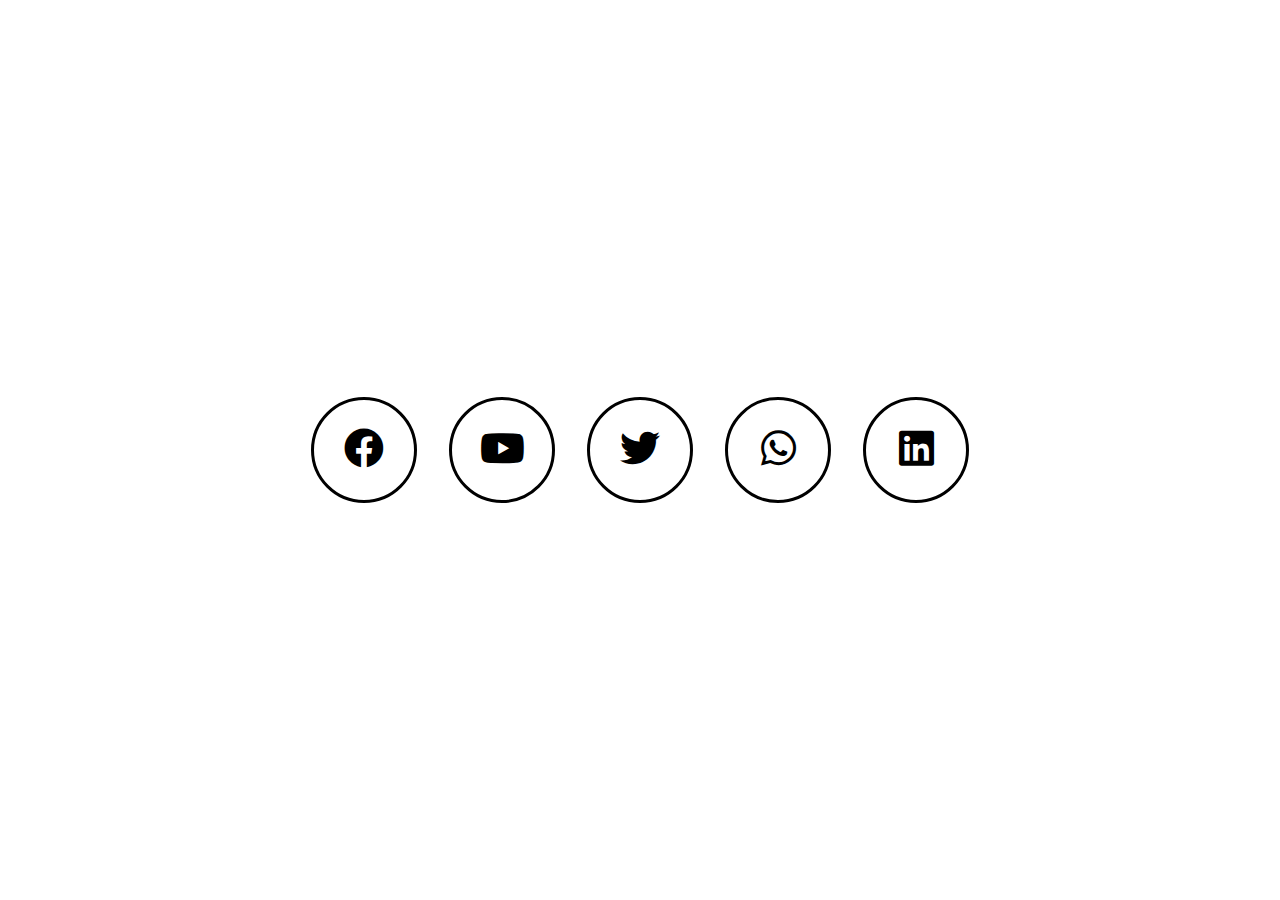
<file: Challenges/Day01 - Hover Effect On Social Media Buttons/index.html>
<!DOCTYPE html>
<html lang="pt-br">

<head>

	<meta charset="UTF-8">
	<meta http-equiv="X-UA-Compatible" content="IE=edge">
	<meta name="viewport" content="width=device-width, initial-scale=1.0">
	<meta name="author" content="Fabricio_Onofre">
	<meta name="keyword" content="CSS, 30Days, Challenge">
	<link rel="stylesheet" href="https://use.fontawesome.com/releases/v5.8.1/css/all.css">

	<title>01 - Hover Effect On Social Media Buttons</title>
	<link rel="stylesheet" type="text/css" href="style.css">

</head>

<body>

	<div class="container">

		<a id="face"><i class="fab fa-facebook"></i></a>
		<a id="youtube"><i class="fab fa-youtube"></i></a>
		<a id="twitter"><i class="fab fa-twitter"></i></a>
		<a id="whatsapp"><i class="fab fa-whatsapp"></i></a>
		<a id="linkedin"><i class="fab fa-linkedin"></i></a>

	</div>

</body>

</html>
</file>
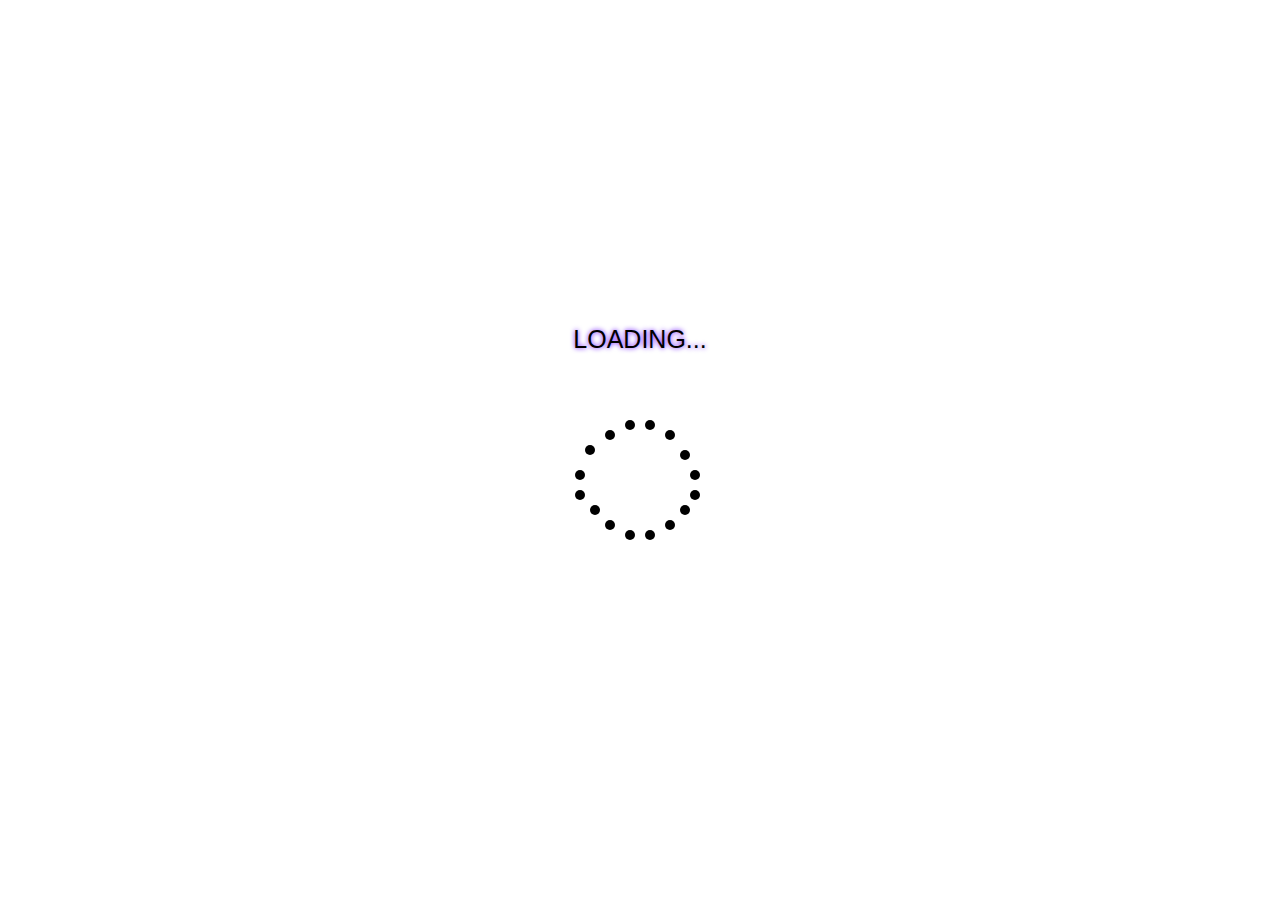
<file: Challenges/Day02 -  Animated Loader/index.html>
<!DOCTYPE html>
<html lang="pt-br">

<head>
    <meta charset="UTF-8">
    <meta http-equiv="X-UA-Compatible" content="IE=edge">
    <meta name="viewport" content="width=device-width, initial-scale=1.0">
    <meta name="author" content="Fabricio_Onofre">
    <meta name="keyword" content="CSS, 30Days, Challenge">

    <link rel="stylesheet" type="text/css" href="index.css">
    <title>02 - Animated Loader</title>
</head>

<body>
    <div class="container">
        <div class="loading">

            <div></div>
            <div></div>
            <div></div>
            <div></div>
            <div></div>
            <div></div>
            <div></div>
            <div></div>
            <div></div>
            <div></div>
            <div></div>
            <div></div>
            <div></div>
            <div></div>
            <div></div>
            <div></div>
            <p>LOADING...</p>
        </div>
    </div>
</body>

</html>
</file>
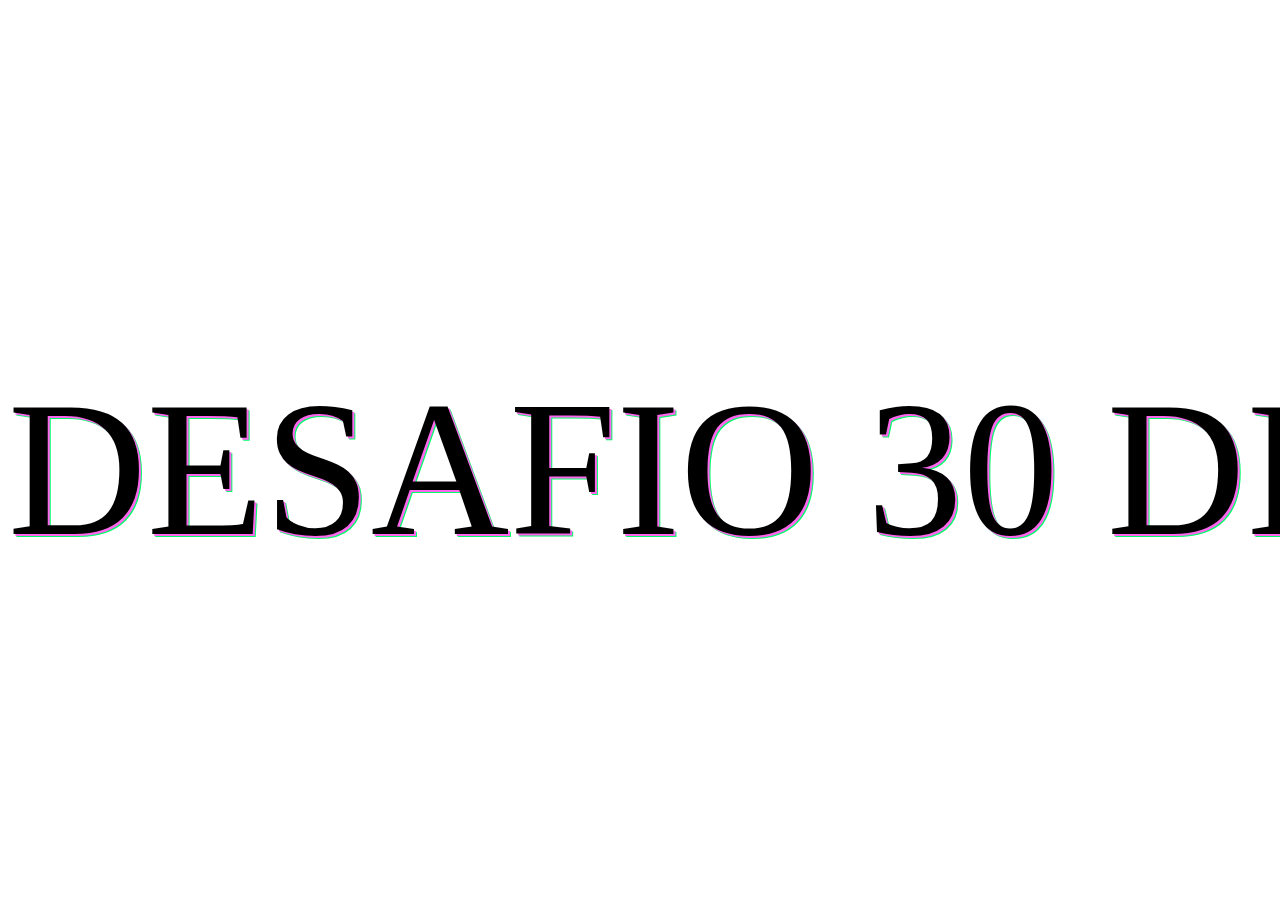
<file: Challenges/Day03 - Change color/index.html>
<!DOCTYPE html>
<html lang="pt-br">

<head>
    <meta charset="UTF-8">
    <meta http-equiv="X-UA-Compatible" content="IE=edge">
    <meta name="viewport" content="width=device-width, initial-scale=1.0">
    <meta name="author" content="Fabricio_Onofre">
    <meta name="keyword" content="CSS, 30Days, Challenge">

    <title>03 - Change color</title>
    <link rel="stylesheet" type="text/css" href="index.css" />
</head>

<body>
    <section>
        <span class="faixa">
            <span>DESAFIO</span>
            <span>30</span>
            <span>DIAS</span>
            <span>CSS</span>
            <span> - </span>
            <span>DESAFIO</span>
            <span>30</span>
            <span>DIAS</span>
            <span>CSS</span>
            <span> - </span>

        </span>
    </section>
</body>

</html>
</file>
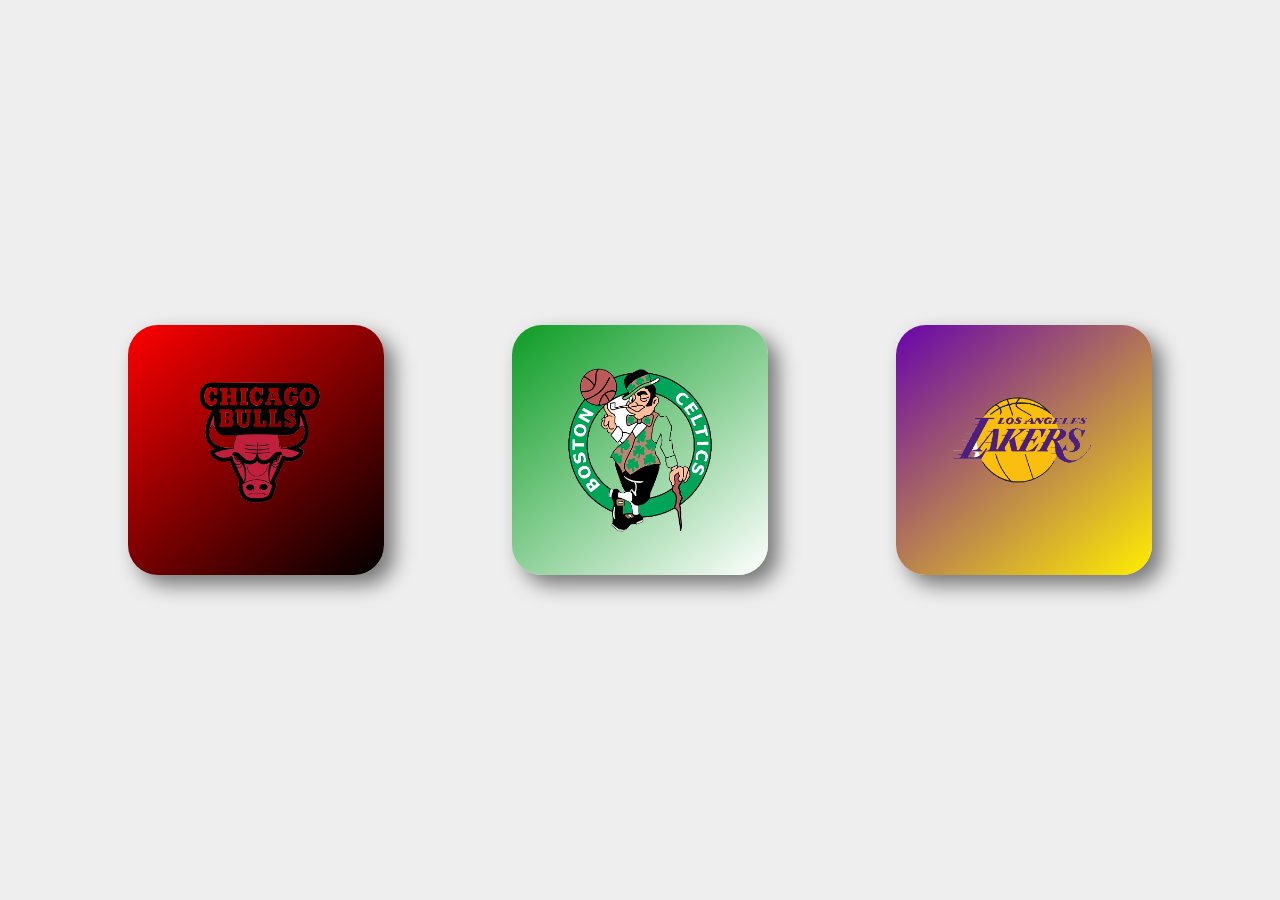
<file: Challenges/Day04 - Information Cards/index.html>
<!DOCTYPE html>
<html lang="pt-br">

<head>
    <meta charset="UTF-8">
    <meta http-equiv="X-UA-Compatible" content="IE=edge">
    <meta name="viewport" content="width=device-width, initial-scale=1.0">
    <meta name="author" content="Fabricio_Onofre">
    <meta name="keyword" content="CSS, 30Days, Challenge">

    <title>04 - Information Cards</title>
    <link rel="stylesheet" type="text/css" href="style.css" />
</head>

<body>
    <div class="container">

        <div class="card ChicagoBulls">
            <div class="description">
                <strong>Chicago Bulls</strong>
                <p>O Chicago Bulls é um time de basquete profissional americano, sediado em Chicago, Illinois. Os Bulls
                    competem na NBA como um membro da Divisão Central da Conferência Leste da liga. A equipe foi fundada
                    em 16 de janeiro de 1966 e o principal jogador foi Michael Jordan.</p>
            </div>
            <img src="../../Assets/ChicagoBulls-.png" alt="">
        </div>

        <div class="card BostonCeltics">
            <div class="description">
                <strong>Boston Celtics</strong>
                <p>O Boston Celtics é uma franquia de basquetebol filiada à National Basketball Association e situada na
                    cidade de Boston, no estado americano de Massachusetts. Fundado em 6 de junho de 1946, é uma das
                    únicas equipes que se mantém desde que foi criada.</p>
            </div>
            <img src="../../Assets/BostonCeltics.png" alt="">
        </div>

        <div class="card Lakers">
            <div class="description">
                <strong>Los Angeles Lakers</strong>
                <p>O Los Angeles Lakers é um time de basquetebol da NBA com sede em Los
                    Angeles, Califórnia. A equipe foi fundada em 1947, em Minneapolis, onde recebeu seu nome em alusão
                    ao fato do estado de Minnesota ser conhecido como "Terra dos Mil Lagos".
                </p>
            </div>
            <img src="../../Assets/Lakers.png" alt="">
        </div>

    </div>

</body>

</html>
</file>
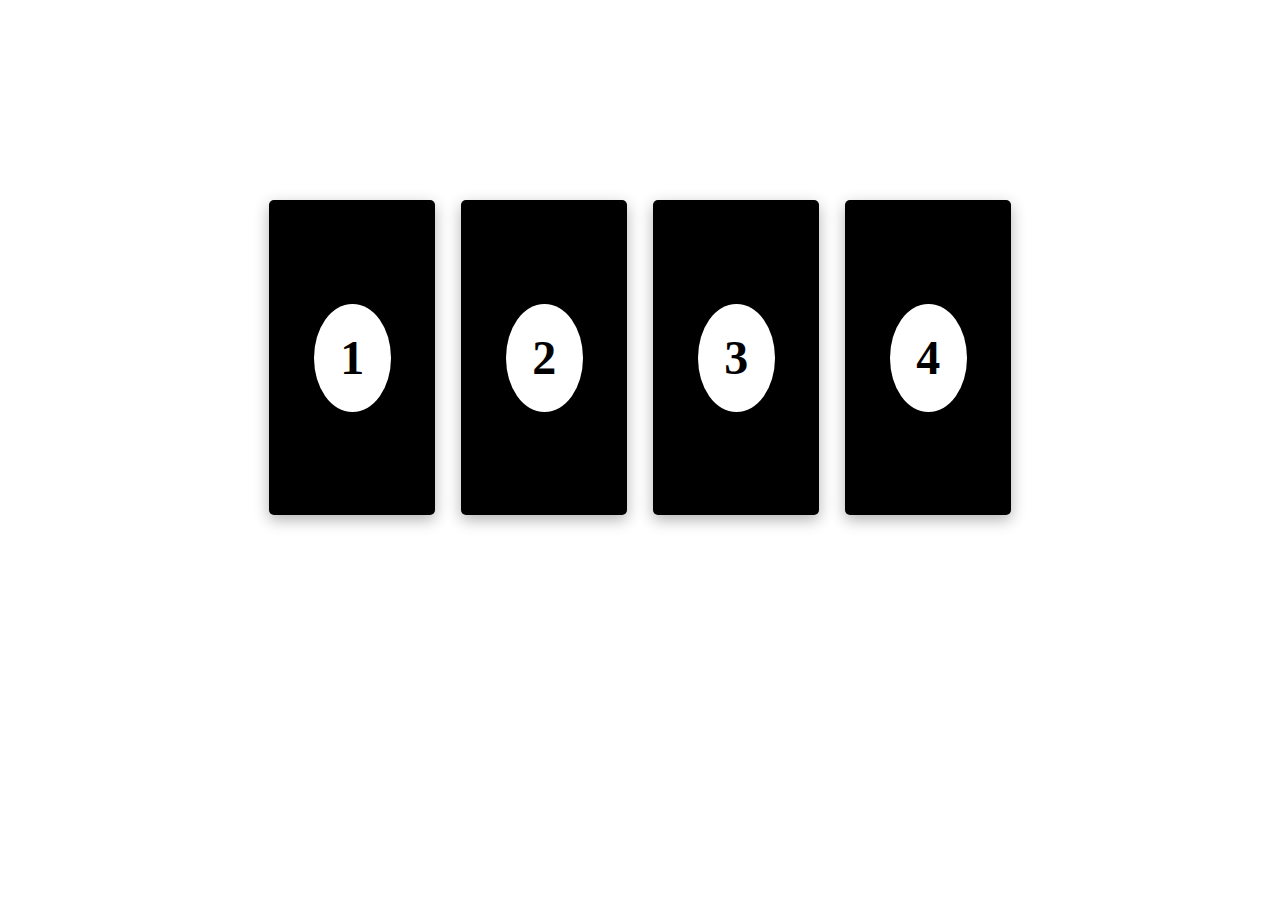
<file: Challenges/Day05 - Business Card/index.html>
<!DOCTYPE html>
<html lang="pt-br">

<head>
    <meta charset="UTF-8">
    <meta http-equiv="X-UA-Compatible" content="IE=edge">
    <meta name="viewport" content="width=device-width, initial-scale=1.0">
    <meta name="author" content="Fabricio_Onofre">
    <meta name="keyword" content="CSS, 30Days, Challenge">

    <title>05 - Business Card</title>
    <link rel="stylesheet" type="text/css" href="style.css" />
</head>

<body>
    <main>
        <div class="container">
            <div class="card">
                <h2>1</h2>
            </div>
            <div class="card">
                <h2>2</h2>
            </div>
            <div class="card">
                <h2>3</h2>
            </div>
            <div class="card">
                <h2>4</h2>
            </div>
        </div>
    </main>
</body>

</html>
</file>
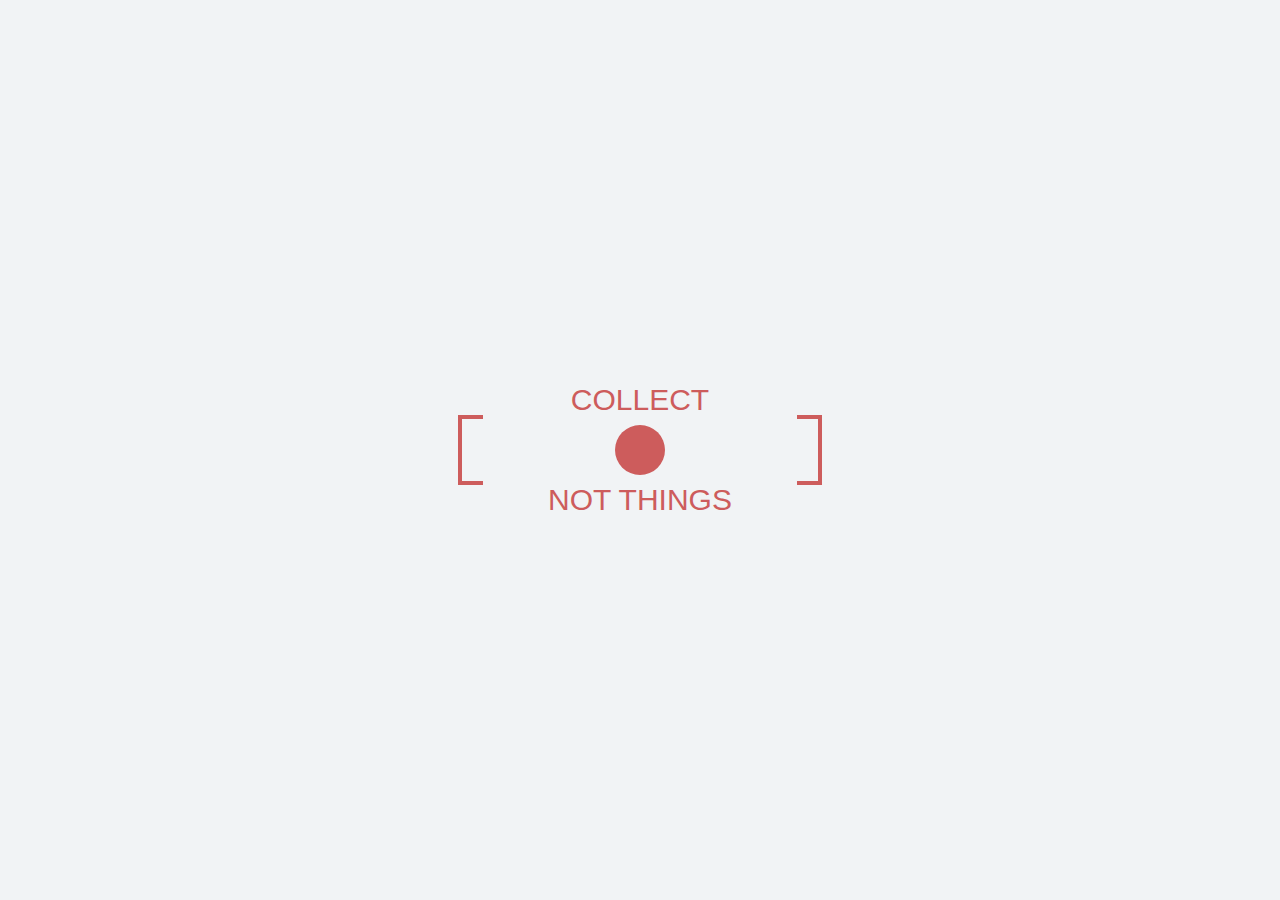
<file: Challenges/Day07 - Text animation/index.html>
<!DOCTYPE html>
<html lang="pt-br">

<head>
    <meta charset="UTF-8">
    <meta http-equiv="X-UA-Compatible" content="IE=edge">
    <meta name="viewport" content="width=device-width, initial-scale=1.0">
    <meta name="author" content="Fabricio_Onofre">
    <meta name="keyword" content="CSS, 30Days, Challenge">
  

    <title>07 -  Text animation</title>
    <link rel="stylesheet" type="text/css" href="style.css" />
</head>


<body>

    
  
    <div class="container">
      <div class="circle"></div>
      <div class="line left"></div>
      <div class="line right"></div>
      <div class="small top">collect</div>
      <div class="middle">
        <div class="bracket left"></div>
        <div class="big">moments</div>
        <div class="bracket right"></div>
      </div>
      <div class="small bottom">not things</div>
     
    </div>
  
  
  </body>

</html>
</file>
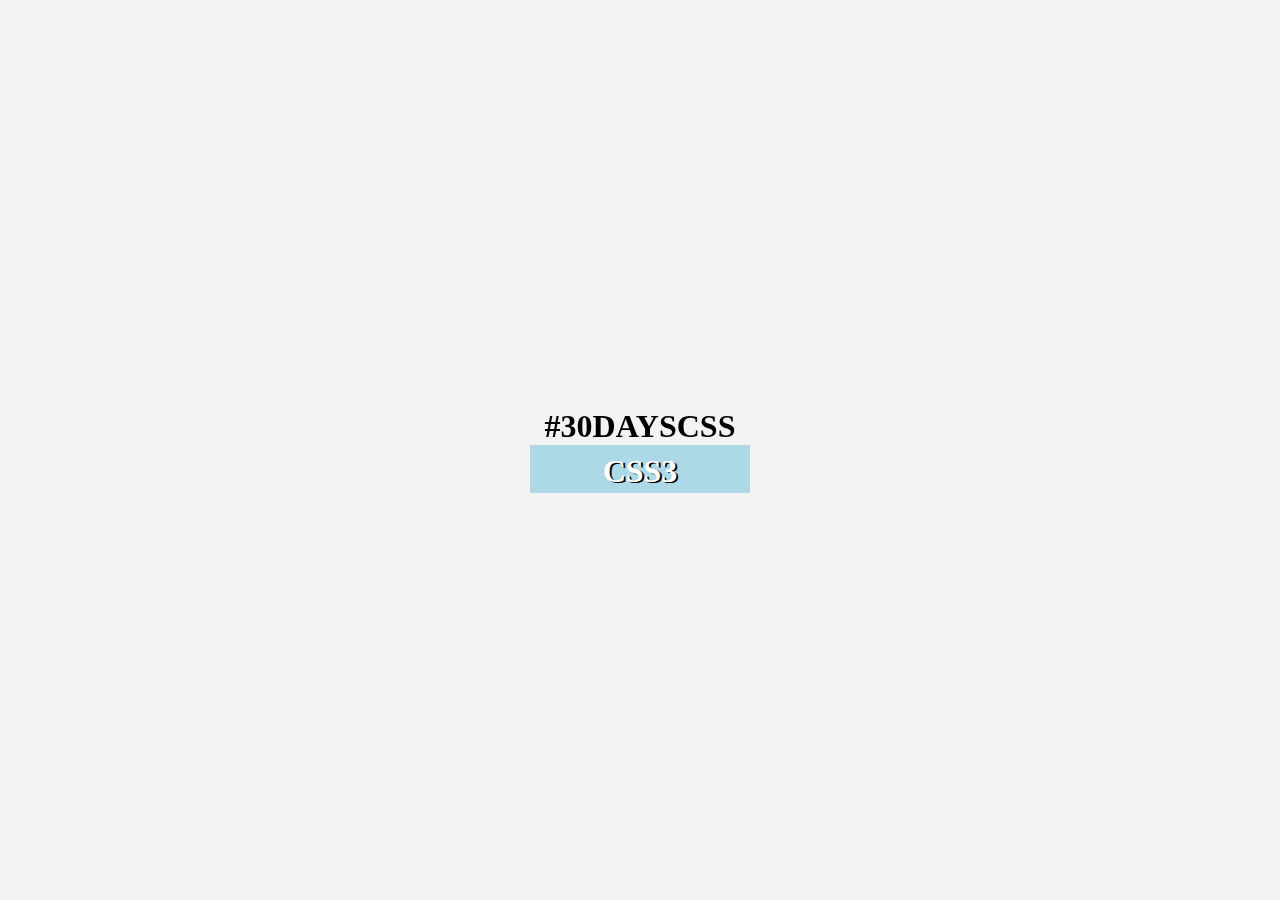
<file: Challenges/Day09 - Flipping Text/index.html>
<!DOCTYPE html>
<html lang="pt-br">

<head>
  <meta charset="UTF-8">
  <meta http-equiv="X-UA-Compatible" content="IE=edge">
  <meta name="viewport" content="width=device-width, initial-scale=1.0">
  <meta name="author" content="Fabricio_Onofre">
  <meta name="keyword" content="CSS, 30Days, Challenge">


  <title>09 - Flipping Text</title>
  <link rel="stylesheet" type="text/css" href="style.css" />
</head>


<body>
  <div class="container">
    <p>#30DaysCSS</p>
    <div id="flip">
      <div>
        <p class="word1">CSS3</p>
        <p class="word2">HTML5</p>
        <p class="word3">Challenge</p>
        <p class="word4">Front-end</p>
      </div>
    </div>
  </div>

</body>

</html>
</file>
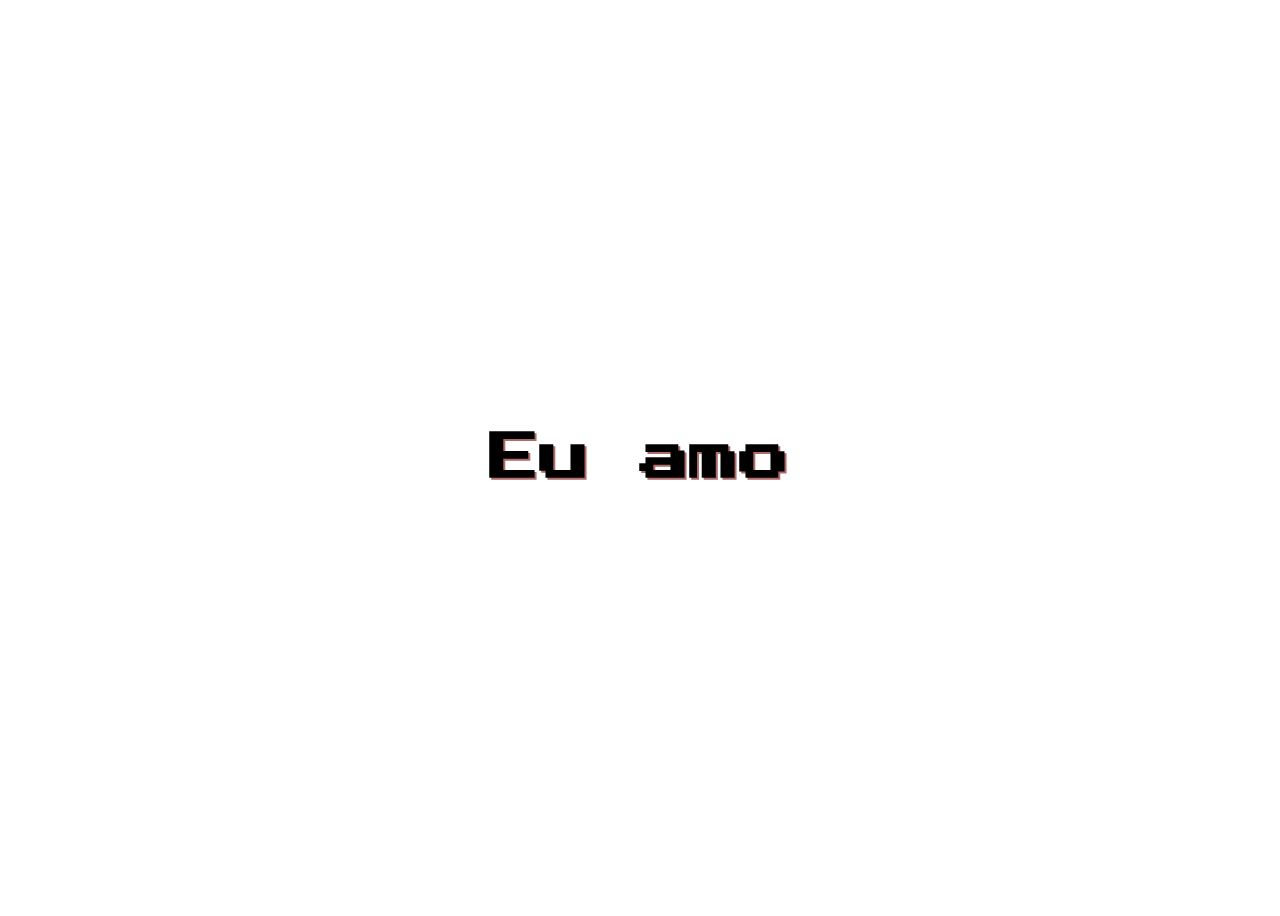
<file: Challenges/Day10 - Text Animation Alternating/index.html>
<!DOCTYPE html>
<html lang="pt-br">

<head>
  <meta charset="UTF-8">
  <meta http-equiv="X-UA-Compatible" content="IE=edge">
  <meta name="viewport" content="width=device-width, initial-scale=1.0">
  <meta name="author" content="Fabricio_Onofre">
  <meta name="keyword" content="CSS, 30Days, Challenge">

  <link rel="stylesheet" href="style.css">
  <link href="https://fonts.googleapis.com/css2?family=Press+Start+2P&display=swap" rel="stylesheet">

  <title>10 - Text Animation Alternating</title>

</head>

<body>
  <main>
    <h1>Eu amo <span></span></h1>
    <main>
</body>

</html>
</file>
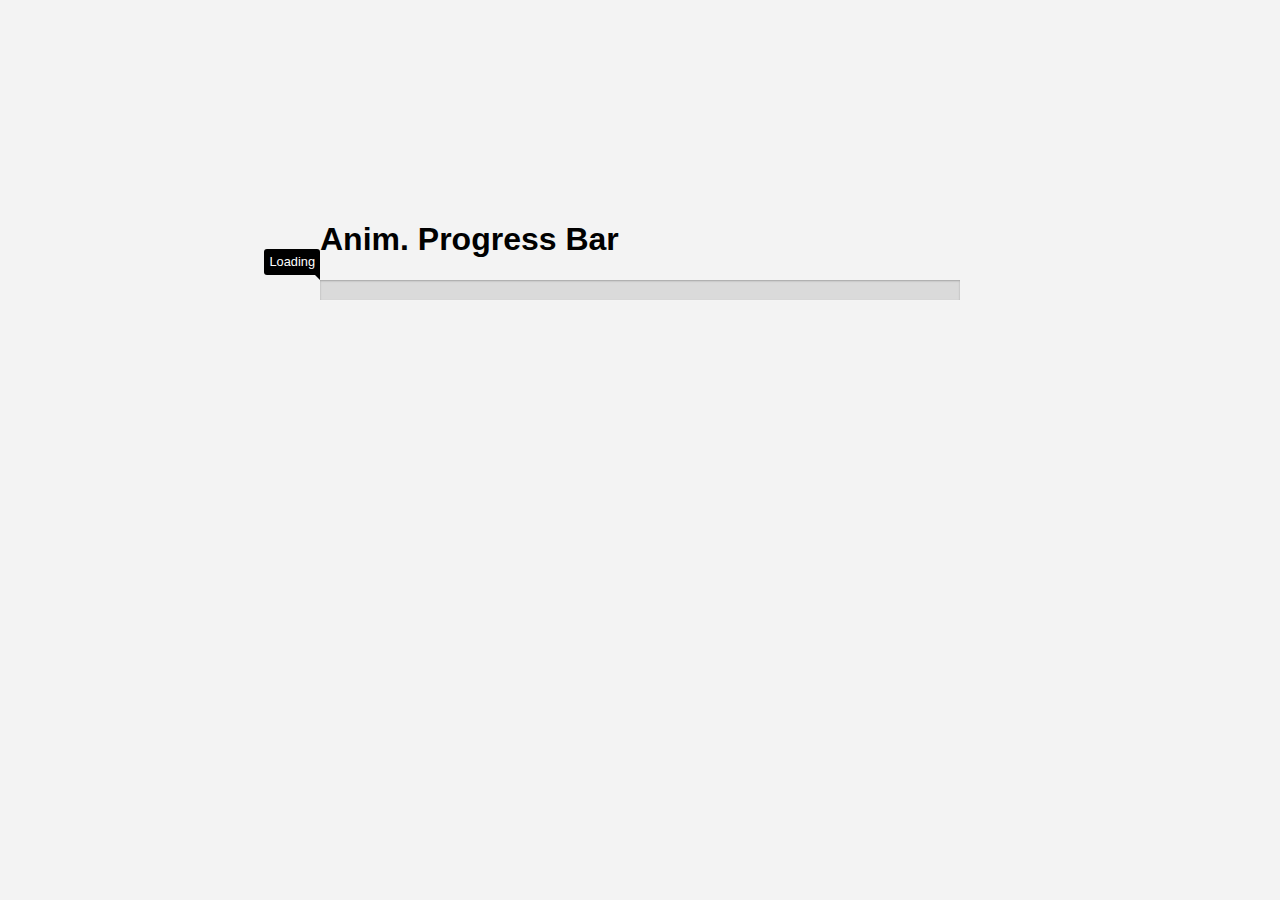
<file: Challenges/Day11 - Animated Progress Bar/index.html>
<!DOCTYPE html>

<head>

	<meta charset="UTF-8">
	<meta http-equiv="X-UA-Compatible" content="IE=edge">
	<meta name="viewport" content="width=device-width, initial-scale=1.0">
	<meta name="author" content="Fabricio_Onofre">
	<meta name="keyword" content="CSS, 30Days, Challenge">
  
	<link rel="stylesheet" href="style.css">
  
	<title>11 - Animated Progress Bar</title>
</head>

<body>

	<section>
		<div class="final-result">
			<h1> Anim. Progress Bar </h1>

			<div class="animation1">
				<span data-label="Loading"></span>
			</div>
		</div>
	</section>

</body>

</html>
</file>
<file: Challenges/Day01 - Hover Effect On Social Media Buttons/style.css>
body {
	margin: 0px;
}

.container {
	width: 100vw;
	height: 100vh;
	background: #ffffff;
	display: flex;
	justify-content: center;
	align-items: center;
}

a{
	font-size: 40px;
	width: 100px;
	height: 100px;
	line-height: 100px;
	text-align: center;
	color: #000000;
	border: #000000 solid 3px;
	margin: 16px;
	transition: 1s linear;
	border-radius: 50%;
	background-color: #ffffff;

}


a:hover{
	transform: rotate(360deg);
	transition: 2s;
}

#face:hover{
	color:  #ffffff;
	background-color: rgb(0, 102, 255);
}

#twitter:hover{
	color:  #ffffff;
	background-color: #00acee;
}

#youtube:hover{
	color:  #ffffff;
	background-color: #ff0000;
}

#whatsapp:hover{
	color:  #ffffff;
	background-color: #15ff00;
}


#linkedin:hover{
	color:  #ffffff;
	background-color: #006af5;
}
</file>
<file: Challenges/Day02 -  Animated Loader/index.css>
body {
	margin: 0px;
}

.container {
	width: 100vw;
	height: 100vh;
	background: #ffffff;
	display: flex;
	justify-content: center;
	align-items: center;
}

p{

    font-size: 25px;
    font-family: -apple-system, BlinkMacSystemFont, 'Segoe UI', Roboto, Oxygen, Ubuntu, Cantarell, 'Open Sans', 'Helvetica Neue', sans-serif;
    text-shadow: 0 0 0.2em rgb(98, 0, 255);
}

.loading {
    display: inline-block;
    position: relative;
    text-align: center;
    width: 400px;
    height: 300px;
  }
  .loading div {
    position: absolute;
    width: 10px;
    height: 10px;
    background: black;
    border-radius: 50%;
    animation: loading 1.5s linear infinite;
  }

  .loading div:nth-child(1) {
    animation-delay: 0s;
    left: 135px;    
    bottom:  100px;
  }

  .loading div:nth-child(3) {
    animation-delay: 0.2s;
    left: 150px;
    bottom: 85px ;    

  }

  .loading div:nth-child(4) {
    animation-delay: 0.3s;
    left: 165px;
    bottom: 70px ;    

  }
  
  .loading div:nth-child(5) {
    animation-delay: 0.4s;
    left: 185px;
    bottom: 60px;
  }  

  .loading div:nth-child(6) {
    animation-delay: 0.5s;
    left: 205px;
    bottom: 60px;
  }

  .loading div:nth-child(7) {
    animation-delay: 0.6s;
    left: 225px;
    bottom: 70px;
  }

  .loading div:nth-child(8) {
    animation-delay: 0.7s;
    left: 240px;    
    bottom: 85px;
  } 


  .loading div:nth-child(2) {
    animation-delay: 0.8s;
    left: 250px;    
    bottom: 100px ;    
  }

  .loading div:nth-child(9) {
    animation-delay: 0.8s;
    left: 250px;
    bottom: 120px;
  }


  .loading div:nth-child(10) {
    animation-delay: 0.9s;
    left: 240px;
    bottom: 140px;
  }

  .loading div:nth-child(11) {
    animation-delay: 1.0s;
    left: 225px;    
    bottom: 160px;
  }
  
 
  .loading div:nth-child(12) {
    animation-delay: 1.1s;
    left: 205px;
    bottom: 170px;

  } 

  .loading div:nth-child(13) {
    animation-delay: 1.2s;
    left: 185px;
    bottom: 170px;
  }
  
  .loading div:nth-child(14) {
    animation-delay: 1.3s;
    left: 165px;    
    bottom: 160px;
  }

  .loading div:nth-child(15) {
    animation-delay: 1.4s;
    left: 145px;    
    bottom: 145px;
  }

  .loading div:nth-child(16) {
    animation-delay: 1.5s;
    left: 135px;    
    bottom: 120px;
  }

  @keyframes loading {
    0%, 20%, 80%, 100% {
      transform: scale(1);
      background-color: rgb(0, 0, 0);
    }
    50% {
      transform: scale(1.5);
      background-color: rgb(98, 0, 255);

    }
  }
</file>
<file: Challenges/Day03 - Change color/index.css>
body{
  overflow: hidden;
}

section {
  width: 100%;
  height: 100%;
  background: #ffffff;
}



.faixa {
  position: absolute;
  top: 40%;
  white-space: nowrap;
  font-size: 12em;
  line-height: 220px;
  font-family: 'arial black';
  animation: animate 10s linear infinite;
}

span{
    text-shadow: 2px 2px rgb(255, 103, 237),  3px 3px rgb(0, 255, 106) ;
}

@keyframes animate {
  0% {
    transform: translate(0);
    background: black;
    color: white;
  }
  50%{
    background: white;
    color: black;
  }
  100% {
    transform: translate(-50.6%);
    background: black;
    color: white;
  }
}
</file>
<file: Challenges/Day04 - Information Cards/style.css>
* {
    margin: 0;
    padding: 0;
    box-sizing: border-box;
  }
  
  body {    
    overflow: hidden;
    display: flex;
    align-items: center;
    justify-content: center;
    height: 100vh;
    background: #eeeeee;
    font-family: 'Exo', sans-serif;
    overflow: hidden;
  }
  
  .container {
    display: flex;
    align-items: center;
    justify-content: space-evenly;
    width: 100%;
  }
  
  
  .card {
    display: flex;
    align-items: center;
    justify-content: center;
    height: 250px;
    width: 20%;
    padding: 1rem;
    border-radius: 30px;
    transition: 0.5s;
  }
  .ChicagoBulls{
    background:linear-gradient(320deg, rgb(0, 0, 0) 0%, rgb(255, 0, 0) 100%);
    box-shadow: 10px 10px 20px rgba(0,0,0,0.5);
    color: #f1f3f5;
  }

  .BostonCeltics{
    background:linear-gradient(320deg, white, rgb(12, 156, 36));
    box-shadow: 10px 10px 20px rgba(0,0,0,0.5);
    color: #000000;
  }

  .Lakers{
    background:linear-gradient(320deg, rgb(255, 238, 0), rgb(104, 4, 172));
    box-shadow: 10px 10px 20px rgba(0,0,0,0.5);
    color: #000000;
  }
  .card img {
    position: relative;
    bottom: 15px;
    width: 350px;
    transition: .5s;
  }
  



  .BostonCeltics img{
      bottom: 0px;
  }
  .card:hover {
    width: 55%;
    padding: 1rem 0 1rem 3rem;
  }
  
  .card .description {
    position: relative;
    font-size: 0;
    line-height: 1.4;
    transition: .5s;
  
    opacity: 0;
    visibility: hidden;
  }
  
  .card:hover .description {
    left: 25px;
    font-size: .9rem;
    
    opacity: 1;
    visibility: visible;
  }
  
  .card .description strong{
    transition: .5s;
    text-transform: uppercase;
  }
  
  
  .card:hover .description strong{
    left: 25px;
    font-size: 2rem;
  }
  

  .card:hover img {
    width: 500px;
    right: -30px;
  }
</file>
<file: Challenges/Day05 - Business Card/style.css>
.container {
  max-width: 80vw;
  display: flex;
  justify-content: center;
  align-items: center;
}

body{ margin: 200px;

}

.container .card{
  width: 13vw;
  height: 35vh;
  margin: 0 1vw;
  background:  #000000;
  border-radius: 5px;
  box-shadow: 0 5px 15px rgba(0, 0, 0, .3);
  color: rgb(255, 255, 255);

  display: flex;
  justify-content: center;
  align-items: center;
  
  transition: 0.5s;
  overflow: hidden;
  transform-style: preserve-3d;
  transform: perspective(0);
}

.container:hover .card {
  transform: perspective(500px) rotateY(30deg);
}

.container .card:hover{
  transform: perspective(500px) rotateY(0deg);
}

.container .card:hover ~ .card {
  transform: perspective(500px) rotateY(-30deg);
}

.container .card:hover h2 {
  background: #000000;
  color: rgb(255, 255, 255);
  box-shadow: 0 0 0 150px;
}

.container .card h2{
  width: 6vw;
  height: 12vh;
  line-height: 12vh;
  font-size: 3em;
  background: #ffffff;
  color:  #000000;
  text-align: center;
  border-radius: 50%;
  transition: box-shadow 0.5s;
}
</file>
<file: Challenges/Day07 - Text animation/style.css>
* {
	margin: 0;
	padding: 0;
	box-sizing: border-box;
  }
  
  body {
	display: flex;
	align-items: center;
	justify-content: center;
	height: 100vh;
	background: #f1f3f5;
	font-family: 'Segoe UI', Tahoma, Geneva, Verdana, sans-serif;
  }
  
  .container {
	display: flex;
	align-items: center;
	justify-content: center;
	width: 350px;
	text-transform: uppercase;
	line-height: 50px;
	color: indianred;
	text-align: center;
	flex-direction: column;
  } 
  
  .circle {
	position: absolute;
	height: 50px;
	width: 50px;
	background: indianred;
	border-radius: 50%;
	animation: circle 1s ease-in-out forwards;
  }
  
  .line {
	position: absolute;
	width: 300px;
	height: 4px;
	background: indianred;
	transform: scaleX(0);
  }
  
  .line.left {
	transform-origin: 100% 50%;
	animation: lines 1s ease-in-out .8s, line-left 1s steps(1) .8s;
  }
  
  .line.right {
	transform-origin: 0% 50%;
	animation: lines 1s ease-in-out .8s, line-right 1s steps(1) .8s;
  }
  
  .middle {
	display: flex;
	align-items: center;
	justify-content: center;
	width: 100%;
  }
  
  .bracket {
	position: relative;
	height: 70px;
	width: 4px;
	background: indianred;
	animation: bracket .4s ease-out 1.7s both;
  }
  
  .bracket::before,
  .bracket::after {
	content: '';
	position: absolute;
	display: block;
	width: 25px;
	height: 4px;
	background: indianred;
  }
  
  .bracket.left {
	left: -50px;
  }
  
  .bracket.left::before {
	transform-origin: 0% 50%;
	animation: bracket-line .2s ease-out 2.1s both;
  }
  
  .bracket.left::after {
	transform-origin: 0% 50%;
	bottom: 0;
	animation: bracket-line .2s ease-out 2.1s both;
  }
  
  .bracket.right {
	right: -50px;
  }
  
  .bracket.right::before {
	right: 0;
	transform-origin: 100% 50%;
	animation: bracket-line .2s ease-out 2.1s both;
  }
  
  .bracket.right::after {
	transform-origin: 100% 50%;
	right: 0;
	bottom: 0;
	animation: bracket-line .2s ease-out 2.1s both;
  }
  
  .big {
	font-weight: 800;
	font-size: 50px;
	opacity: 0;
	animation: reveal .6s ease-out 1.7s both;
  }
  
  
  .small {
	font-weight: 300;
	font-size: 30px;
	line-height: 30px;
  }
  
  .small.top {
	animation: small-top .5s ease-out 2.2s both;
  }
  
  .small.bottom {
	animation: small-bottom .5s ease-out 2.2s both;
  }
  
  @keyframes circle {
	  0% {
		  transform: scale(1);
	  }
	  50% {
		  transform: scale(1.2);
	  }
	  90%, 100% {
		  transform: scale(0);
	  }
  }
  
  @keyframes lines {
	0% {
	  transform: scaleX(0);
	}
	50% {
	  transform: scaleX(1);
	}
	100% {
	  transform: scaleX(0);
	}
  }
  
  @keyframes line-left {
	0% {
	  transform-origin: 100% 50%;
	}
	50%, 100% {
	  transform-origin: 0% 50%;
	}
  }
  
  @keyframes line-right {
	0% {
	  transform-origin: 0% 50%;
	}
	50%, 100% {
	  transform-origin: 100% 50%;
	}
  }
  
  @keyframes bracket {
	0% {
	  transform: scaleY(0);
	}
	100% {
	  transform: scaleY(1);
	}
  }
  
  @keyframes bracket-line {
	0% {
	  transform: scaleX(0);
	}
	100% {
	  transform: scaleX(1);
	}
  }
  
  @keyframes reveal {
	0% {
	  transform: scaleY(0);
	}
	100% {
	  transform: scaleY(1);
	  opacity: 1;
	}
  }
  
  @keyframes small-top {
	0%{
	  transform: translateX(-20px);
	  opacity: 0;
	}
	100%{
	  transform: translateX(0);
	  opacity: 1;
	}
  }
  
  @keyframes small-bottom {
	0%{
	  transform: translateX(20px);
	  opacity: 0;
	}
	100%{
	  transform: translateX(0);
	  opacity: 1;
	}
  }
</file>
<file: Challenges/Day09 - Flipping Text/style.css>
* {
    margin: 0;
    padding: 0;
    box-sizing: border-box;
  }
  
  body {
    background-color: #f1f3f5;
    display: flex;
    align-items: center;
    justify-content: center;
    height: 100vh;
  }
  
  .container {
    display: flex;
    align-items: center;
    justify-content: center;
    flex-direction: column;
    text-align: center;
    text-transform: uppercase;
    font-size: 2rem;
    font-weight: bold;
    position: fixed;
    width: 50%;
  }
  
  #flip{
    height: 3rem;
    overflow: hidden;
  }
  
  #flip div {
    position: relative;
    animation: show 5s ease infinite;
  }
  
  #flip div p {
    padding: .5rem;
    color: white;
    text-shadow: rgb(0, 0, 0) 2px 0.5px;
  }
  
  .word1 {
    background: lightblue;
  }
  .word2 {
    background: lightpink;
  
  }
  .word3 {
    background: rgb(214, 214, 245);
  }
  .word4 {
    background: lightgreen;
  }
  
  @keyframes show {
    0%{top: -210px}
    25%{top: -160px}
    50%{top: -110px}
    75%{top: -55px}
    100%{top: 0px}
  }
</file>
<file: Challenges/Day10 - Text Animation Alternating/style.css>
body
{
    height: 100vh;
    display: flex;
    justify-content: center;
    align-items: center;
}

h1
{
    color: rgb(0, 0, 0);
    font-size: 50px;
    font-family: 'Press Start 2P', cursive;
    text-shadow: rgb(175, 106, 106) 2px 2px;
}
span::before
{
    content: '';
    animation: word-swith 3s infinite;
}

@keyframes word-swith 
{
    0% {content: '💻'}

    35%{content: '🍕';}

    65%{content: '😂';}

    100%{content: '🎮';}
    
}
</file>
<file: Challenges/Day11 - Animated Progress Bar/style.css>
body{
		margin: 0;
		padding: 0;
		font-family: 'Poppins', sans-serif;
		background-color: rgb(243, 243, 243);
	}

	.final-result{
	  padding-top: 200px;
	  height: 50%;
	  width: 50%;
	  display: block;
	  margin-left: auto;
	  margin-right: auto;
	}

   .animation1 {
     position: relative;
     display: block;
     font-size: 16px;
     line-height: 16px;
     background: rgba(0, 0, 0, 0.1);
     box-shadow: inset 0 1px 2px rgba(0, 0, 0, 0.25), 0 1px rgba(255, 255, 255, 0.08);
   }
   .animation1 span {
     position: relative;
     display: inline-block;
     vertical-align: middle;
     height: 20px;
     background-color: #00917c;
     background-size: 100%;
     background-image: linear-gradient(to bottom, #00917c, #00917c);
     animation: progress-anim-2 10s infinite ease;
   }
   .animation1 span:before {
     position: absolute;
     right: 0;
     bottom: 100%;
     display: inline-block;
     width: 0;
     height: 0;
     border: 10px solid transparent;
     border-right-width: 0;
     border-bottom-width: 0;
     border-top-color: rgba(0, 0, 0, 1);
     content: "";
   }
   .animation1 span:after {
     position: absolute;
     right: 0;
     bottom: calc(100% + 5px);
     z-index: 1;
     display: inline-block;
     content: attr(data-label);
     padding: 5px;
     border-radius: 3px;
     font-size: 0.8em;
     background-color: rgba(0, 0, 0, 1);
     color: #FFFFFF;
   }


   @-webkit-keyframes progress-anim-2 {
     0% {
       width: 30%;
     }
     50% {
       width: 100%;
     }
     100% {
       width: 0%;
     }
   }
   @keyframes progress-anim-2 {
     10% {
       width: 0%;
     }
     50% {
       width: 100%;
     }
     100% {
       width: 20%;
     }
   }
</file>
